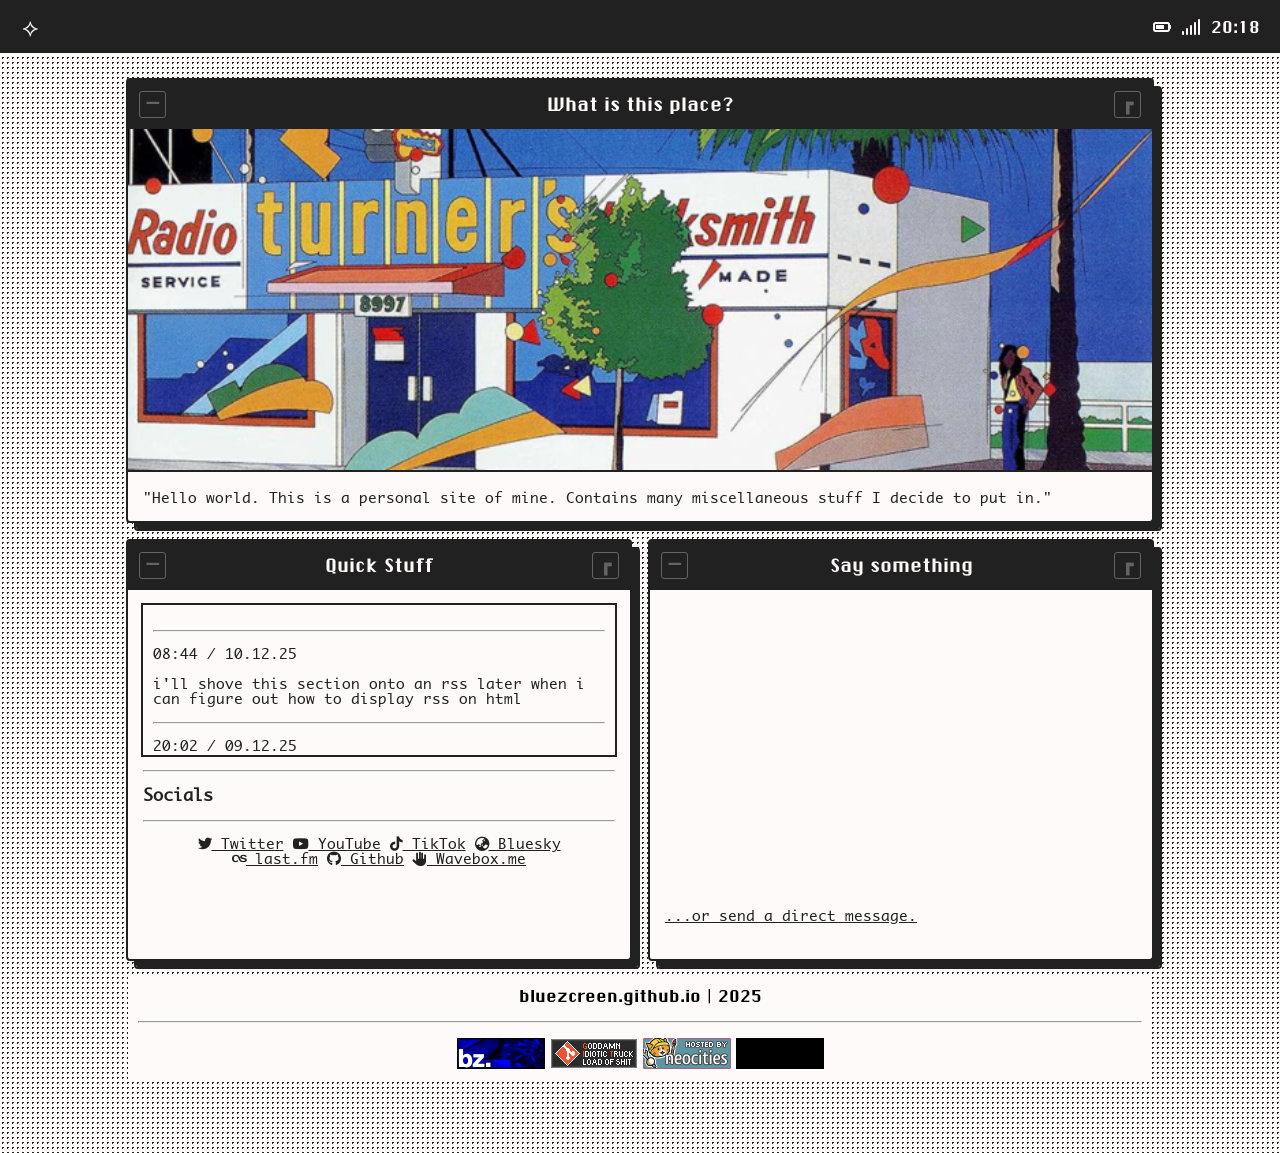
<file: index.html>
<!DOCTYPE html>

<html>
<head>
  <meta http-equiv="CONTENT-TYPE" content="text/html; charset=UTF-8">
  <link type="text/css" rel="stylesheet" media="all" href="visuals/themes/style.css" id="theme" />
  <link rel="stylesheet" href="https://cdnjs.cloudflare.com/ajax/libs/font-awesome/6.5.0/css/all.min.css">
  <link rel="icon" type="image/x-icon" href="visuals/imgs/favicon.jpg">
  <meta name="viewport" content="width=device-width, initial-scale=1.0">
  <title>bluezcreen.github.io</title>
  <meta http-equiv="refresh" content="0; url=home/" />

</head>
<body>
  
  <script src="elements.js"></script>
</body>
</html>
</file>
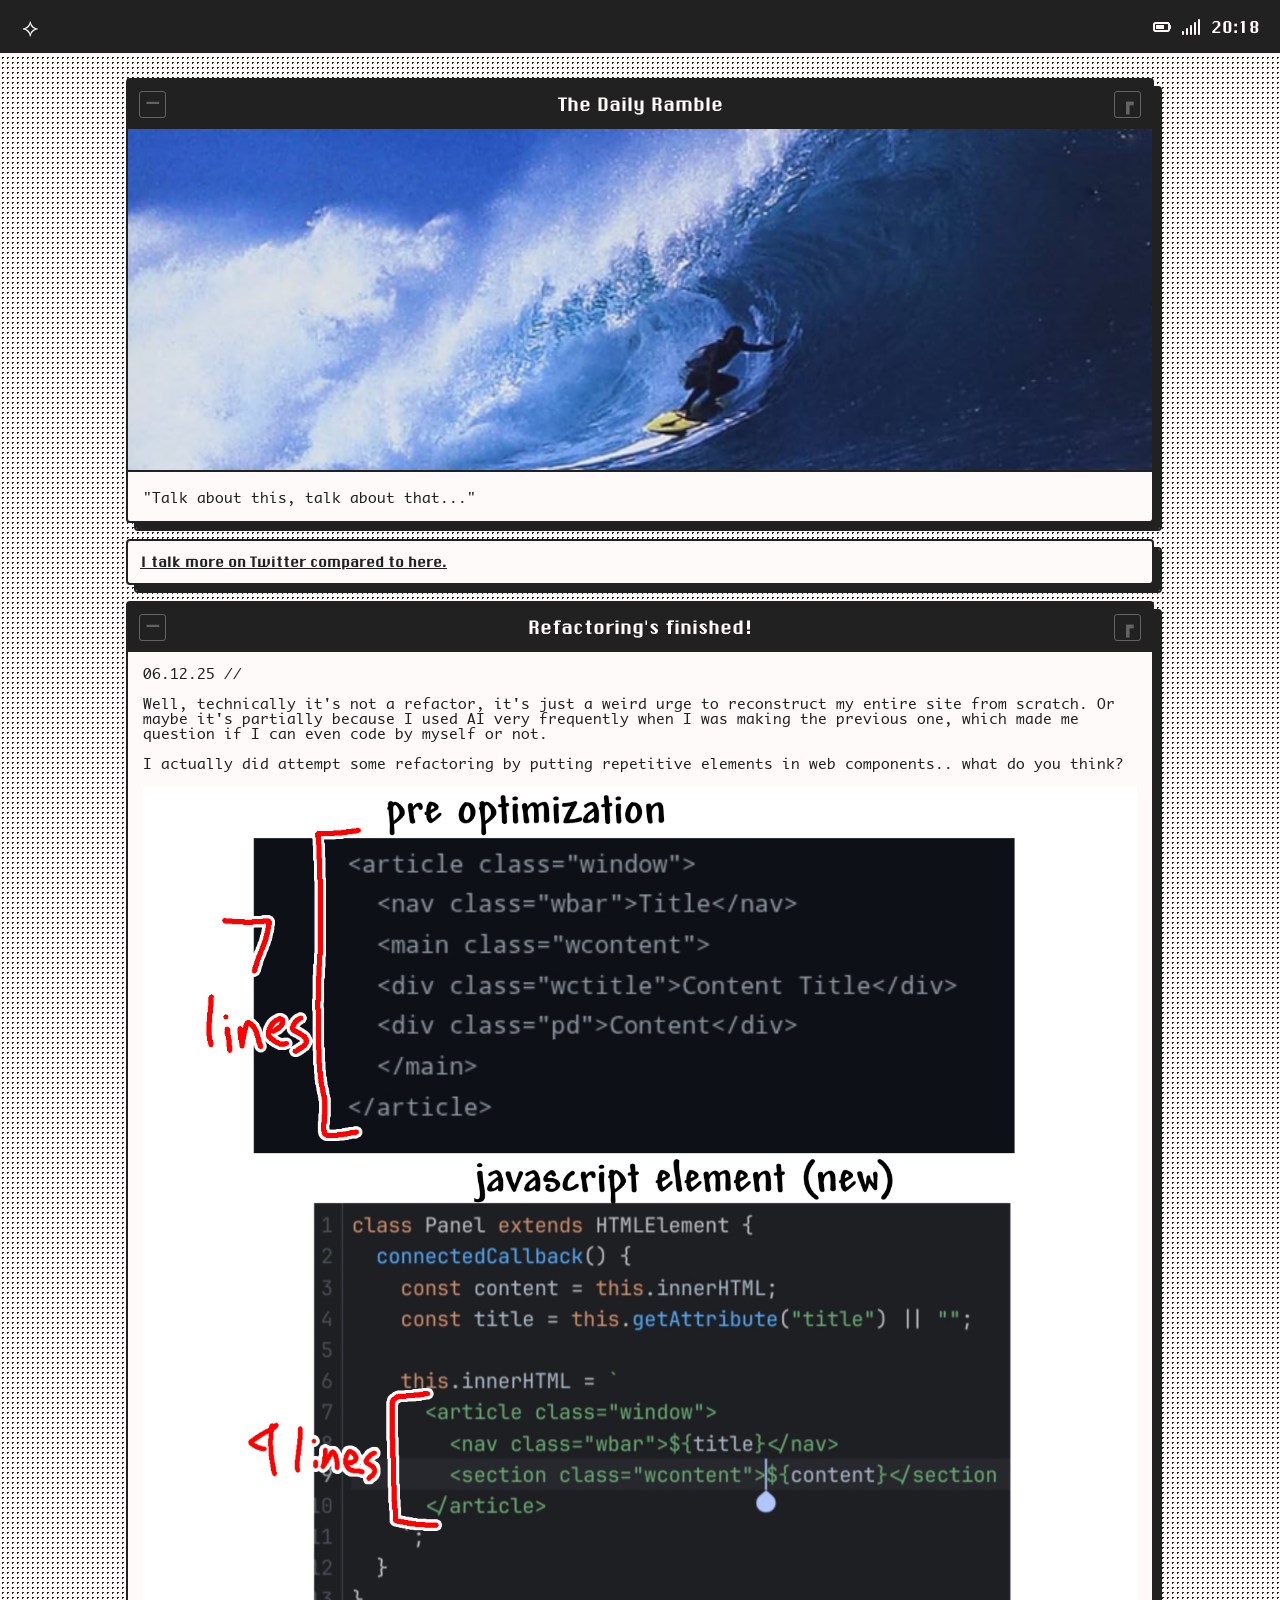
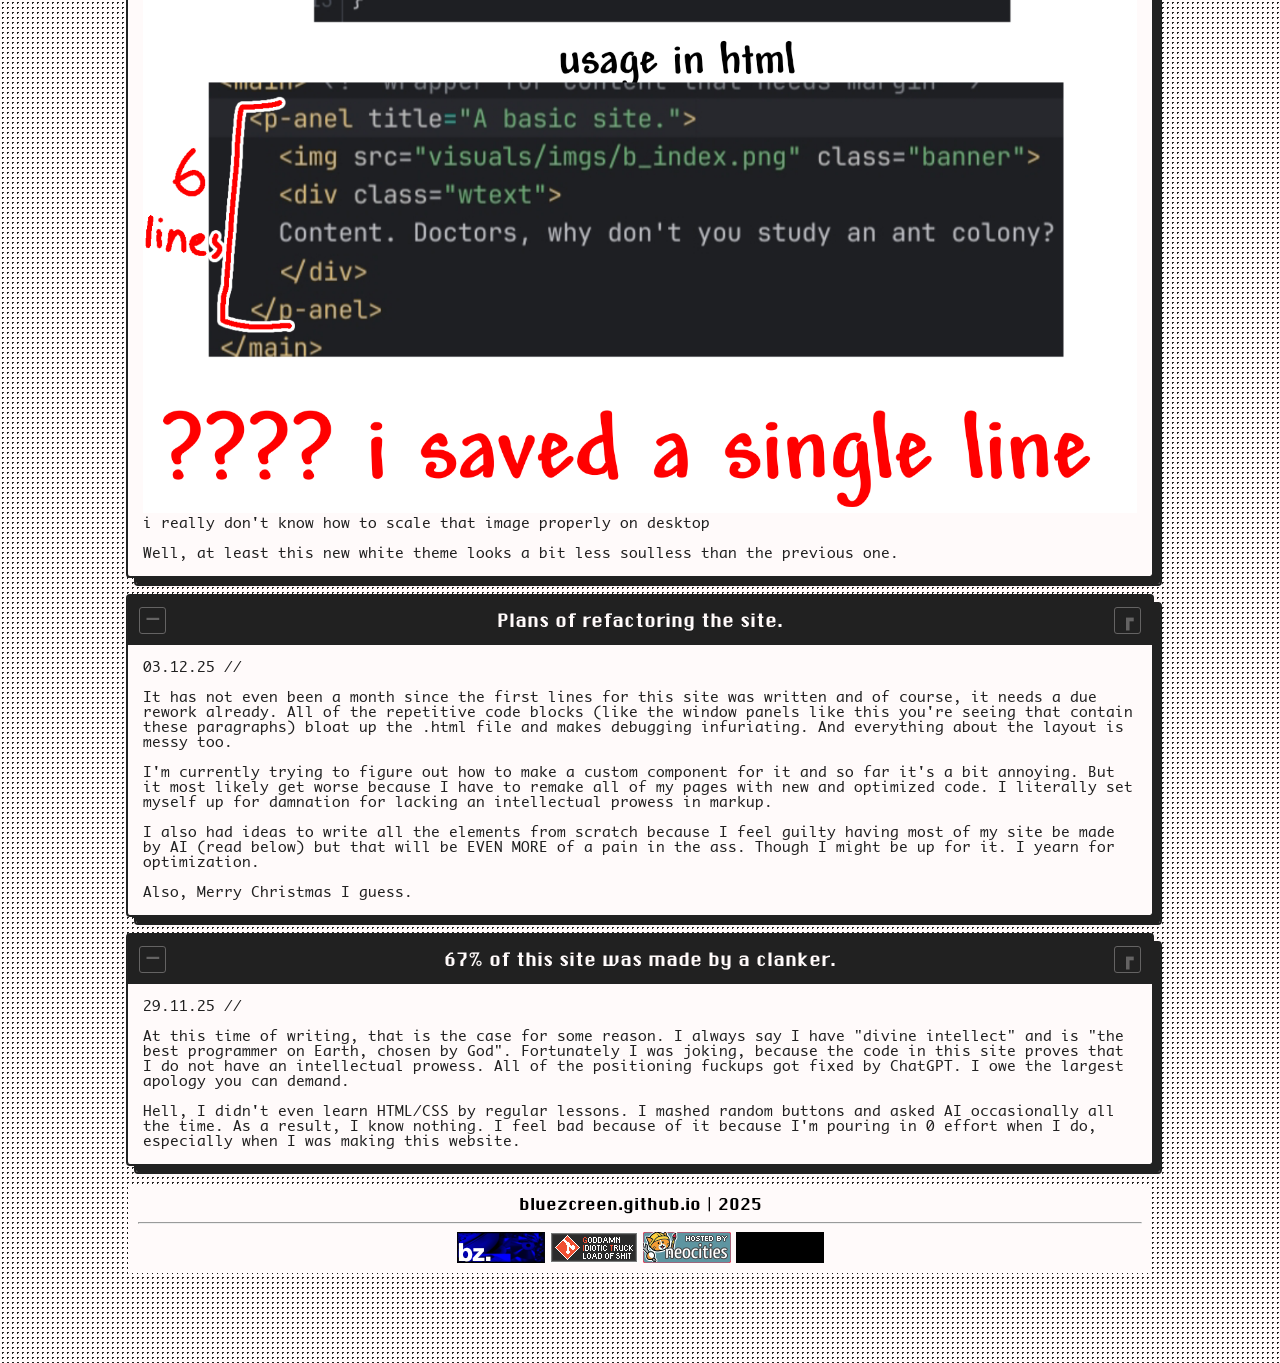
<file: blog/index.html>
<!DOCTYPE html>

<html>
<head>
  <meta http-equiv="CONTENT-TYPE" content="text/html; charset=UTF-8">
  <link id="theme" rel="stylesheet" href="../visuals/themes/style.css">
  <link rel="stylesheet" href="https://cdnjs.cloudflare.com/ajax/libs/font-awesome/6.5.0/css/all.min.css">
  <link rel="icon" type="image/x-icon" href="../visuals/imgs/favicon.jpg">
  <meta name="viewport" content="width=device-width, initial-scale=1.0">
  <title>bluezcreen.github.io</title>
  <style>
  /*@media screen and (min-width: 900px;) { 
      #img1 {
        width: 100px !important;
        aspect-ratio: 3 / 4;
      }
    }*/
  #img1 { margin-left: auto; margin-right: auto; width: 100%;}
  </style>
</head>
<body>
  <n-avbar></n-avbar>
  
  <main class="content">
    <!--the VERY HUMBLE noscript oneliner-->
    <noscript><article class="window"><nav class="wbar">Oops!</nav><div class="wcontent df"><img src="../visuals/imgs/404.png" style="width: 80px; height: 80px;"><p>Your JavaScript is inactive.<br>Please turn it back on to load this page's elements.</p></div></article></noscript>
    
    
    <p-anel title="The Daily Ramble">
      <img src="../visuals/imgs/b_blog.png" class="banner">
      <section class="wcontent">"Talk about this, talk about that..."</section>
    </p-anel>
    
    <p-bar>
      <a href="https://x.com/bluezcreen?t=0wY9OIsEAkqyMLYm4qhkpA&s=09">I talk more on Twitter compared to here.</a>
    </p-bar>
    <p-anel title="Refactoring's finished!">
      <section class="wcontent">06.12.25 //<br><br>
        Well, technically it's not a refactor, it's just a weird urge to reconstruct my entire site from scratch.
        Or maybe it's partially because I used AI very frequently when I was making the previous one, which made me question
        if I can even code by myself or not.<br><br>
        I actually did attempt some refactoring by putting repetitive elements in web components.. what do you think?<br><br>
        <img src="../visuals/imgs/06.12.25.png" id="img1">
        <br>i really don't know how to scale that image properly on desktop<br><br>
        Well, at least this new white theme looks a bit less soulless than the previous one.
      </section>
    </p-anel>
    
    <p-anel title="Plans of refactoring the site.">
      <section class="wcontent">03.12.25 //<br><br>It has not even been a month since the first lines for this site was written and of course, it needs a due rework already. All of the repetitive code blocks (like the window panels like this you're seeing that contain these paragraphs) bloat up the .html file and makes debugging infuriating. And everything about the layout is messy too.<br><br>
      I'm currently trying to figure out how to make a custom component for it and so far it's a bit annoying. But it most likely get worse because I have to remake all of my pages with new and optimized code. I literally set myself up for damnation for lacking an intellectual prowess in markup.<br><br>
      I also had ideas to write all the elements from scratch because I feel guilty having most of my site be made by AI (read below) but that will be EVEN MORE of a pain in the ass. Though I might be up for it. I yearn for optimization.<br><br>
      Also, Merry Christmas I guess.</section>
    </p-anel>
    
    <p-anel title="67% of this site was made by a clanker.">
      <section class="wcontent">29.11.25 //<br><br>At this time of writing, that is the case for some reason. I always say I have "divine intellect" and is "the best programmer on Earth, chosen by God". Fortunately I was joking, because the code in this site proves that I do not have an intellectual prowess. All of the positioning fuckups got fixed by ChatGPT. I owe the largest apology you can demand.<br><br>
      Hell, I didn't even learn HTML/CSS by regular lessons. I mashed random buttons and asked AI occasionally all the time. As a result, I know nothing. I feel bad because of it because I'm pouring in 0 effort when I do, especially when I was making this website.
      </section>
    </p-anel>
    
    <f-ooter></f-ooter>
    
  </main>
  
  <script src="../elements.js"></script>
</body>
</html>
</file>
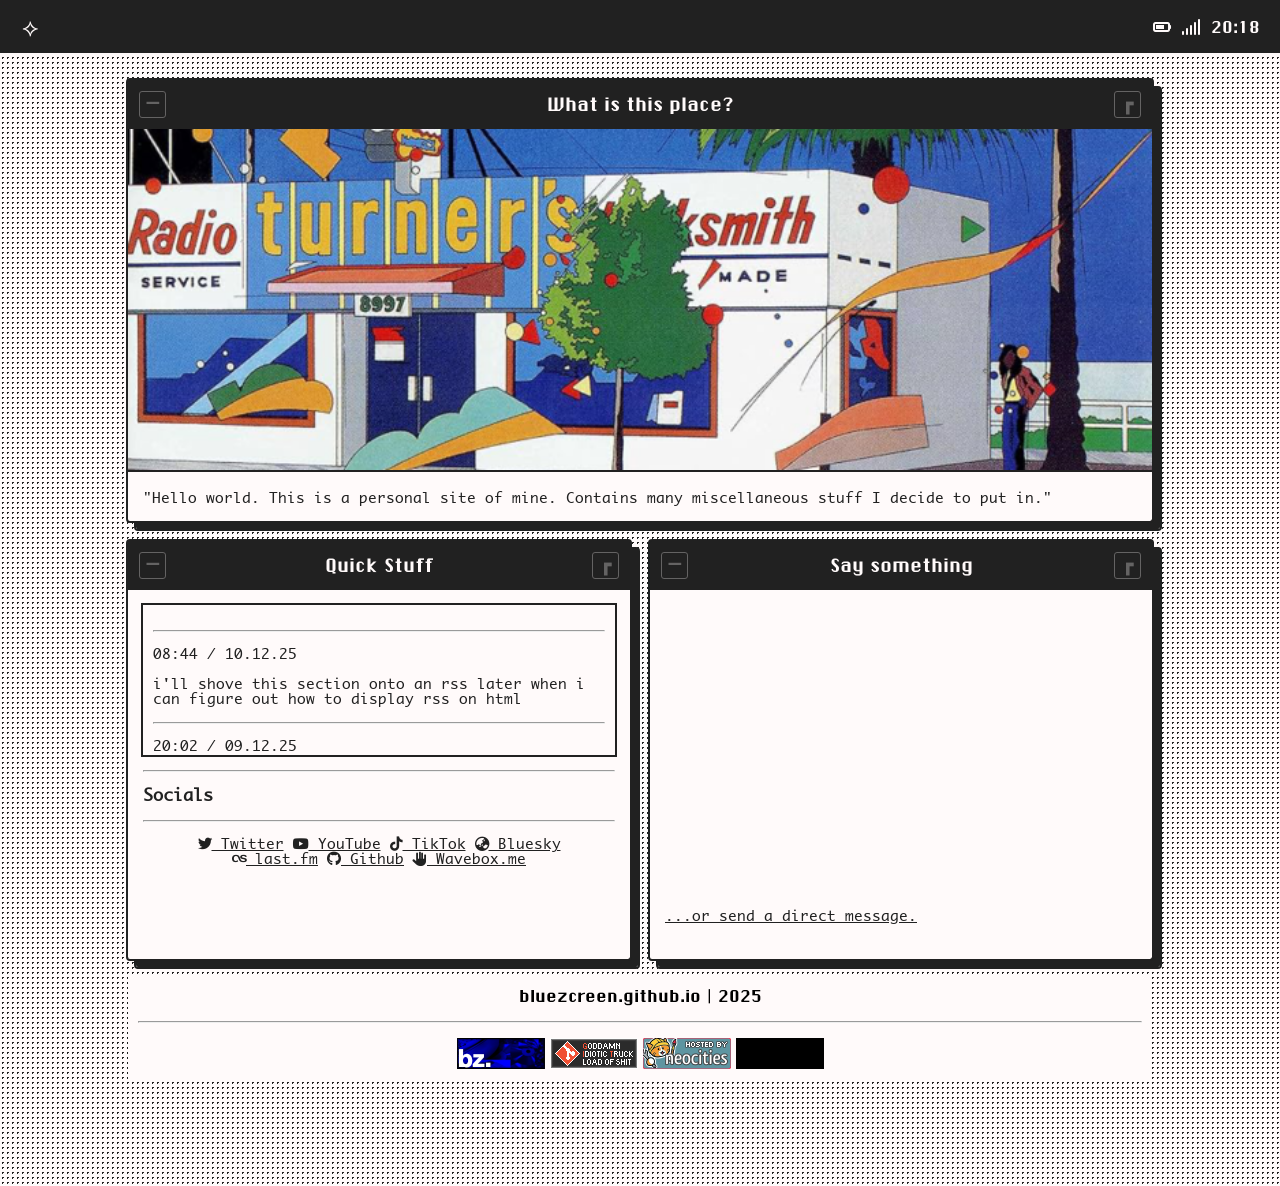
<file: home/index.html>
<!DOCTYPE html>

<html>
<head>
  <meta http-equiv="CONTENT-TYPE" content="text/html; charset=UTF-8">
  <link id="theme" rel="stylesheet" href="../visuals/themes/style.css">
  <link rel="stylesheet" href="https://cdnjs.cloudflare.com/ajax/libs/font-awesome/6.5.0/css/all.min.css">
  <link rel="icon" type="image/x-icon" href="../visuals/imgs/favicon.jpg">
  <meta name="viewport" content="width=device-width, initial-scale=1.0">
  <title>bluezcreen.github.io</title>
  <style>
  p-anel .window { height: 100%; }
  hr { margin: 15px 0px 15px 0px; }
  </style>
</head>
<body>
  
  <n-avbar></n-avbar>
  
    
  
  <main class="content"> <!--wrapper for content that needs margin-->
    
    <!--the VERY HUMBLE noscript oneliner-->
    <noscript><article class="window"><nav class="wbar">Oops!</nav><div class="wcontent df"><img src="../visuals/imgs/404.png" style="width: 80px; height: 80px;"><p>Your JavaScript is inactive.<br>Please turn it back on to load this page's elements.</p></div></article></noscript>
    
    <p-anel title="What is this place?">
      <img src="../visuals/imgs/b_about.png" class="banner">
      <div class="wcontent">"Hello world. This is a personal site of mine. Contains many miscellaneous stuff I decide to put in."</div>
    </p-anel>
    
    <section class="dtp">
      
    <p-anel title="Quick Stuff" class="dtc">
      <div class="wcontent">
        <div class="scrollbox"><hr>
        08:44 / 10.12.25<br><br>i'll shove this section onto an rss later when i can figure out how to display rss on html<hr>
        20:02 / 09.12.25<br><br>"i feel like everybody's always watching and judging me" => "i don't think anybody even cares what i do so i don't have to get scared" => "nobody really cares enough for me to the point that I'll never get appreciated anymore"<br><br>
        my mindset is a plague<hr>
        13:27 / 08.12.25<br><br>music went from "this song is so great I'll be playing it many times" to "oh ok this sounds cool i guess I'll save it"<hr>
        21:10 / 07.12.25<br><br>i don't feel substance on any media i consume anymore. i feel like I'm just passing through them without savoring the feelings packed inside it. derealization is debilitating (hyperbolically)<hr>
        13:35 / 07.12.25<br><br>feel like a professional coding my own site instead of using strawpage<hr>
        23:28 / 06.12.25<br><br>anybody know what the pluto manga/anime is. i keep seeing it in pinterest and it looks really cool<hr>
        </div>
        <hr>
        <h3 style="margin: 0;">Socials</h3><hr>
        <div class="center">
        <span><a href="https://x.com/bluezcreen?s=09"><i class="fa-brands fa-twitter"></i> Twitter</a></span>
        <span><a href="https://m.youtube.com/channel/UCLZkiAjM041QTJiqf9Q_Vmw"><i class="fa-brands fa-youtube"></i> YouTube</a></span>
        <span><a href="https://www.tiktok.com/@bluezcreen_?_r=1&_t=ZP-91FZekLYC7z"><i class="fa-brands fa-tiktok"></i> TikTok</a> </span>
        <span><a href="https://bsky.app/profile/bluezcreen.bsky.social"><i class="fa-solid fa-earth-asia"></i> Bluesky</a></span><br>
        <span><a href="https://www.last.fm/user/bluezcreen"><i class="fa-brands fa-lastfm"></i> last.fm</a></span>
        <span><a href="https://github.com/bluezcreen"><i class="fa-brands fa-github"></i> Github</a></span>
        <span><a href="https://wavebox.me/wave/1a8tb33pzx1kceev/"><i class="fa-solid fa-hand"></i> Wavebox.me</a></span>
        </div>
      </div>
    </p-anel>
    
    <p-anel title="Say something" class="dtc">
      <div><iframe src="https://www5.cbox.ws/box/?boxid=960072&boxtag=h5keA3" width="100%" height="300" allowtransparency="yes" allow="autoplay" frameborder="0" marginheight="0" marginwidth="0" scrolling="auto"></iframe></div>
      <section class="wcontent"><a href="https://wavebox.me/wave/1a8tb33pzx1kceev/">...or send a direct message.</a></section>
    </p-anel>
      
    </section>
    
    <!--
    <p-anel title="About">
      <div class="wcontent">You may copy this site! (link for github template repo here)</div>
    </p-anel>-->
    
    <f-ooter style="margin: 5px;"></f-ooter>
    
  </main>
  
  <script src="../elements.js"></script>
</body>
</html>
</file>
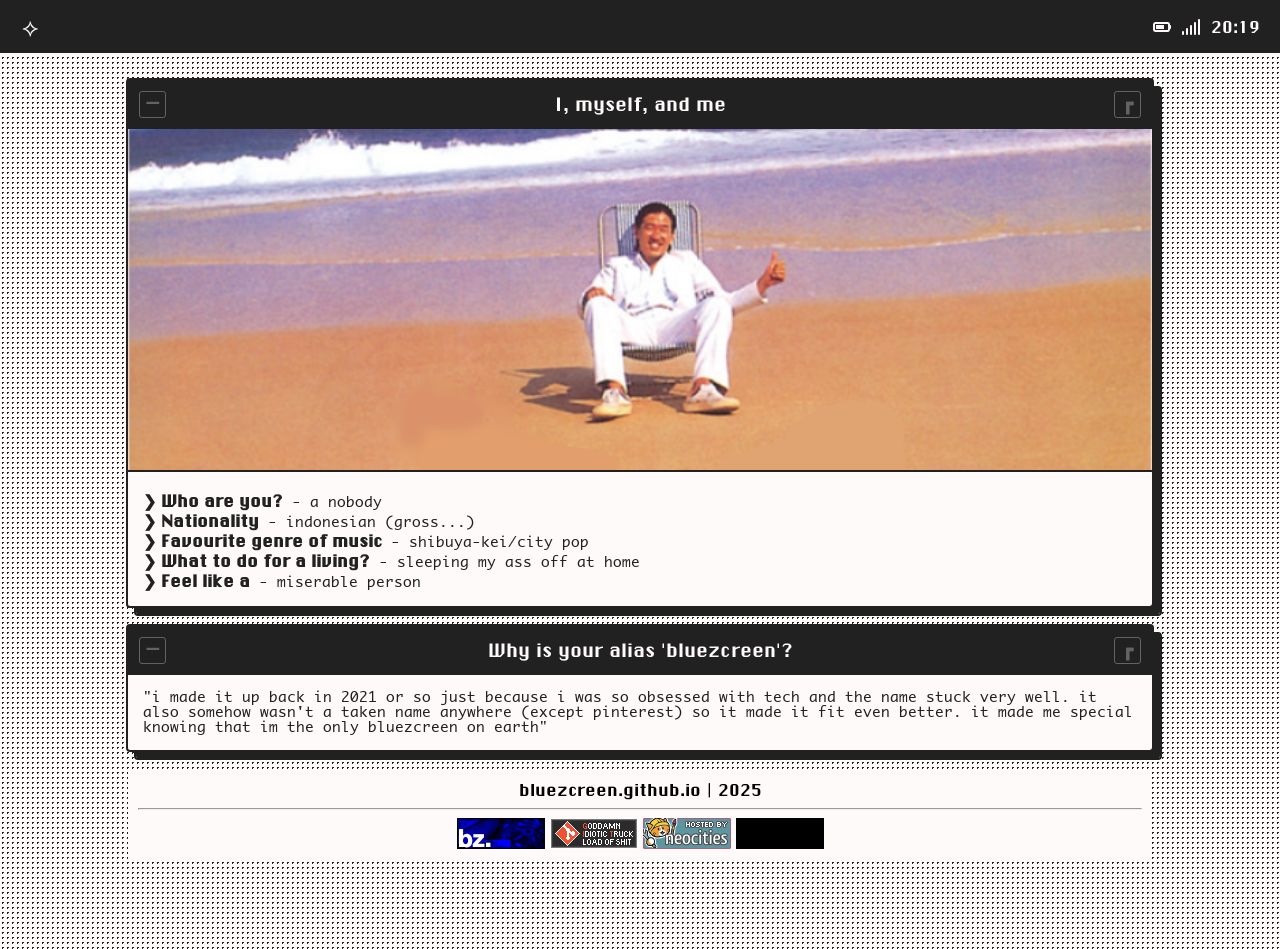
<file: me/index.html>
<!DOCTYPE html>

<html>
<head>
  <meta http-equiv="CONTENT-TYPE" content="text/html; charset=UTF-8">
  <link type="text/css" rel="stylesheet" media="all" href="../visuals/themes/style.css" id="theme" />
  <link rel="stylesheet" href="https://cdnjs.cloudflare.com/ajax/libs/font-awesome/6.5.0/css/all.min.css">
  <link rel="icon" type="image/x-icon" href="../visuals/imgs/favicon.jpg">
  <meta name="viewport" content="width=device-width, initial-scale=1.0">
  <title>bluezcreen.github.io</title>
</head>
<body>
  <n-avbar></n-avbar>
  
  <main class="content">
    
    <noscript><article class="window"><nav class="wbar">Oops!</nav><div class="wcontent df"><img src="../visuals/imgs/404.png" style="width: 80px; height: 80px;"><p>Your JavaScript is inactive.<br>Please turn it back on to load this page's elements.</p></div></article></noscript>
    
    <p-anel title="I, myself, and me">
      <img src="../visuals/imgs/b_me.png" class="banner">
      <section class="wcontent">
        <strong>❯   Who are you?</strong> - a nobody<br>
        <strong>❯   Nationality</strong> - indonesian (gross...)<br>
        <strong>❯   Favourite genre of music</strong> - shibuya-kei/city pop<br>
        <strong>❯   What to do for a living?</strong> - sleeping my ass off at home<br>
        <strong>❯   Feel like a</strong> - miserable person
      </section>
    </p-anel>
    
    
    <p-anel title="Why is your alias 'bluezcreen'?" class="dtc">
      <section class="wcontent">"i made it up back in 2021 or so just because i was so obsessed with tech
        and the name stuck very well. it also somehow wasn't a taken name anywhere (except pinterest) so it made it fit even better.
        it made me special knowing that im the only bluezcreen on earth"</section>
    </p-anel>
    
    <f-ooter></f-ooter>
  </main>
  <script src="../elements.js"></script>
</body>
</html>
</file>
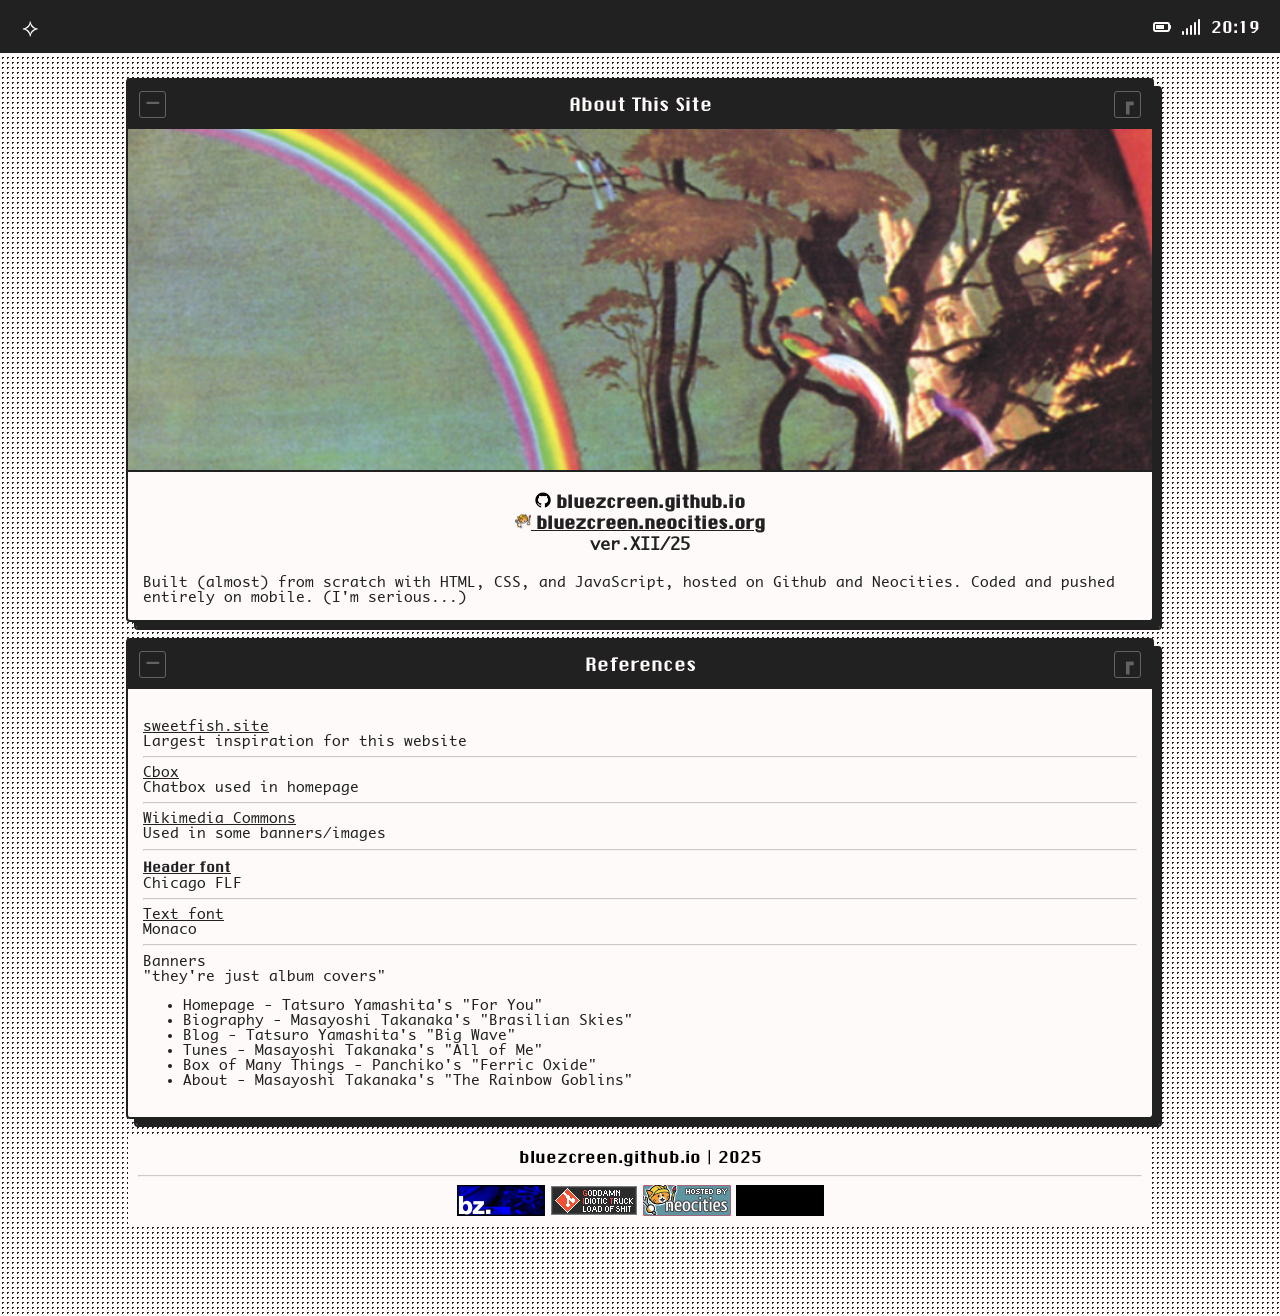
<file: references/index.html>
<!DOCTYPE html>

<html>
<head>
  <meta http-equiv="CONTENT-TYPE" content="text/html; charset=UTF-8">
  <link id="theme" rel="stylesheet" href="../visuals/themes/style.css">
  <link rel="stylesheet" href="https://cdnjs.cloudflare.com/ajax/libs/font-awesome/6.5.0/css/all.min.css">
  <link rel="icon" type="image/x-icon" href="visuals/imgs/favicon.jpg">
  <meta name="viewport" content="width=device-width, initial-scale=1.0">
  <title>bluezcreen.github.io</title>
  <style>
  hr { opacity: 0.5; width: 100%; }
  h3 { 
    margin: 0;
    text-align: center;
    font-family: var(--font1);
    text-decoration: none;
  }
  .ul2 { padding: 0; list-style-type: none; }
  .a2 { font-size: inherit; }
  </style>
</head>
<body>
  <n-avbar></n-avbar>
  
  <main class="content">
    
    <!--the VERY HUMBLE noscript oneliner-->
    <noscript><article class="window"><nav class="wbar">Oops!</nav><div class="wcontent df"><img src="../visuals/imgs/404.png" style="width: 80px; height: 80px;"><p>Your JavaScript is inactive.<br>Please turn it back on to load this page's elements.</p></div></article></noscript>
    
    
    <p-anel title="About This Site">
      <img src="../visuals/imgs/b_references.png" class="banner">
      <section class="wcontent">
        <h3>
          <img src="../visuals/imgs/ico_github.png" class="icon"> bluezcreen.github.io<br>
          <img src="../visuals/imgs/ico_neocities.png" class="icon"><a href="https://bluezcreen.neocities.org" class="a2"> bluezcreen.neocities.org</a><br>
          <span style="font-family: var(--font2);">ver.XII/25</span><br><br></h3>
        Built (almost) from scratch with HTML, CSS, and JavaScript, hosted on Github and Neocities. Coded and pushed entirely on mobile. (I'm serious...)
      </section>
    </p-anel>
    
    <p-anel title="References">
      <section class="wcontent">
        <ul class="ul2">
          <li><a href="https://sweetfish.site/">sweetfish.site<br></a>Largest inspiration for this website<hr></li>
          <li><a href="https://www.cbox.ws/">Cbox<br></a>Chatbox used in homepage<hr></li>
          <li><a href="https://commons.wikimedia.org/wiki/Main_Page">Wikimedia Commons<br></a>Used in some banners/images<hr></li>
          <li><a href="https://fontlibrary.org/en/font/chicagoflf" style="font-family: var(--font1);">Header font<br></a>Chicago FLF<hr></li>
          <li><a href="https://font.download/font/monaco">Text font<br></a>Monaco<hr></li>
          <li>Banners<br>"they're just album covers"</li>
        </ul>
        
        <ul>
          <li>Homepage - Tatsuro Yamashita's "For You"</li>
          <li>Biography - Masayoshi Takanaka's "Brasilian Skies"</li>
          <li>Blog - Tatsuro Yamashita's "Big Wave"</li>
          <li>Tunes - Masayoshi Takanaka's "All of Me"</li>
          <li>Box of Many Things - Panchiko's "Ferric Oxide"</li>
          <li>About - Masayoshi Takanaka's "The Rainbow Goblins"</li>
        </ul>
        
      </section>
    </p-anel>
    
    <f-ooter></f-ooter>
  </main>
  
  <script src="../elements.js"></script>
</body>
</html>
</file>
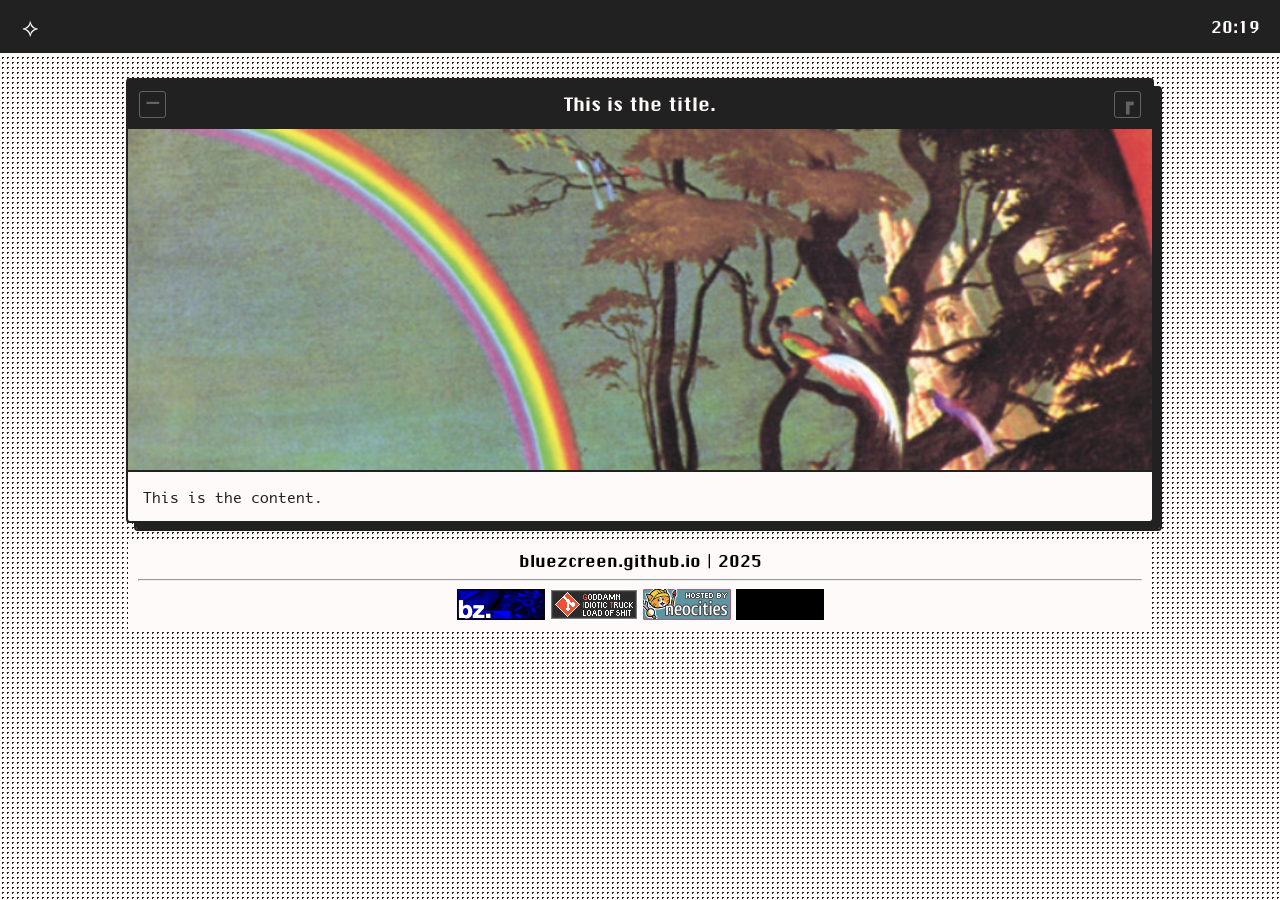
<file: template.html>
<!DOCTYPE html>

<!--WIP!!!!!!-->

<html>
<head>
  <meta http-equiv="CONTENT-TYPE" content="text/html; charset=UTF-8">
  <link rel="stylesheet" href="visuals/themes/style.css"> <!--Mind the referral paths for srcs.-->
  <link rel="icon" type="image/x-icon" href="../visuals/imgs/favicon.jpg"> <!--change this favicon to anything you want-->
</head>

<body>
  <n-avbar></n-avbar> <!--The navbar must be outside the main wrapper.-->
  
  <main class="content"> <!--Gives padding to the elements and works as your main section.-->
    
    <p-anel title="This is the title."> <!--Add the title by the custom parameter.-->
      <img src="visuals/imgs/b_references.png" class="banner"> <!--By the design language of my site, banners are 750x250 (3:1). You can change that too.-->
      <section class="wcontent">This is the content.</section> <!--.wcontent gives padding to the elements inside it. Use it for text.-->
    </p-anel>
    
    <f-ooter></f-ooter> <!--The footer can be inside or outside the main section.-->
  </main>
  
</body>


<!--
This script tag is a must to actually load in the three main components.
The navbar (<n-avbar>), windows (<p-anel>), and footer (<f-ooter>)
To change the branding, edit it on elements.js.
-->
<script src="elements.js"></script>
</html>
</file>
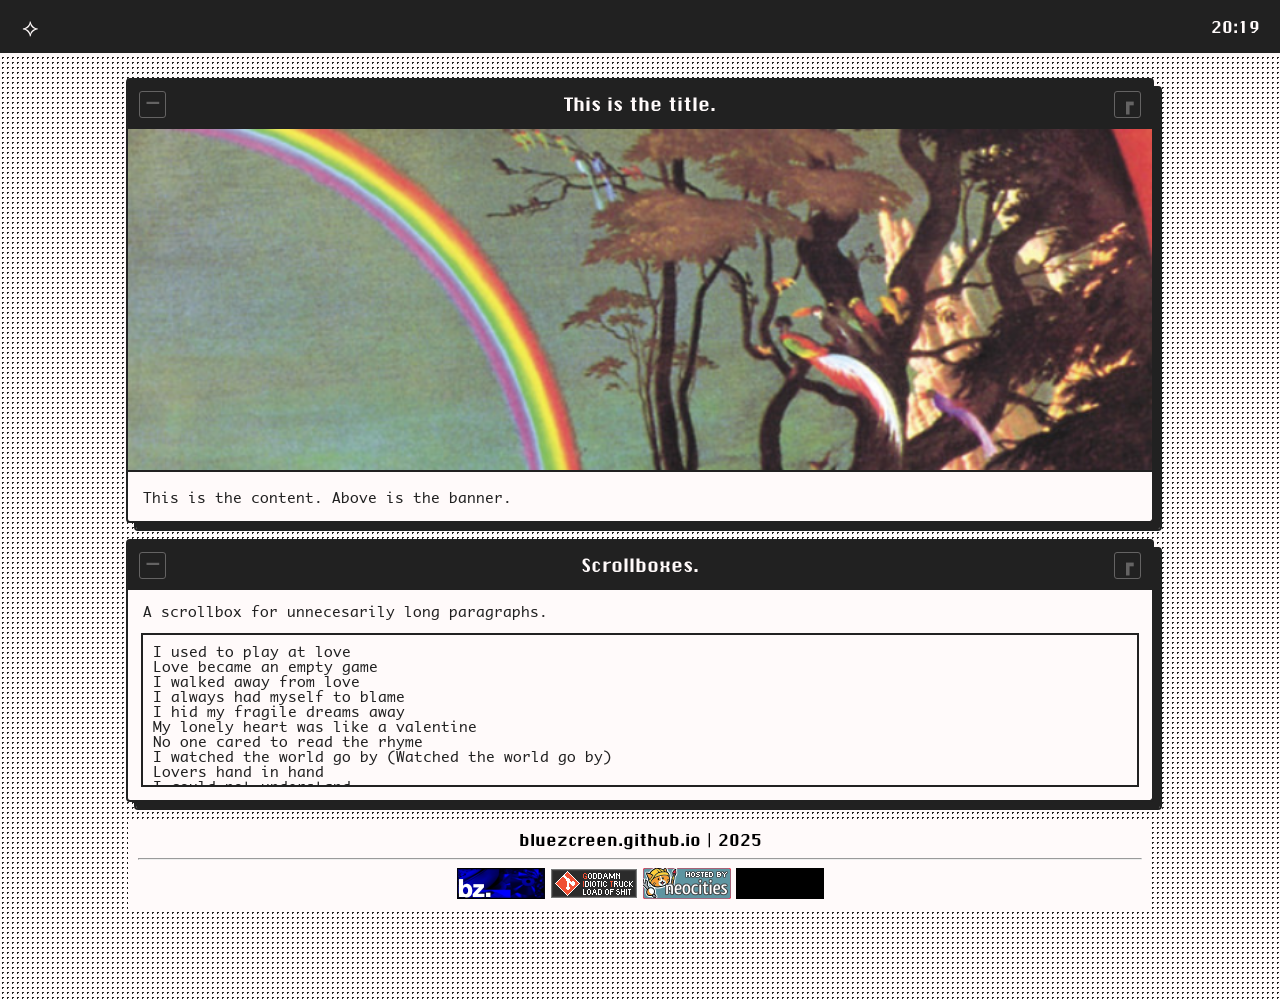
<file: template/template.html>
<!DOCTYPE html>

<html>
<head>
  <meta http-equiv="CONTENT-TYPE" content="text/html; charset=UTF-8">
  <link rel="stylesheet" href="../visuals/themes/style.css"> <!--Mind the pathings for srcs.-->
  <link rel="icon" type="image/x-icon" href="../visuals/imgs/favicon.jpg"> <!--change this favicon to anything you want-->
</head>

<body>
  <n-avbar></n-avbar> <!--The navbar must be outside the main wrapper. You can also modify it by editing elements.js.-->
  
  <main class="content"> <!--Gives padding to the elements and works as your main section.-->
    
    <!--A window telling the user that JS is inactive. Yes, I know it's unreasonably long-->
    <noscript><article class="window"><nav class="wbar">Oops!</nav><div class="wcontent df"><img src="../visuals/imgs/404.png" style="width: 80px; height: 80px;"><p>Your JavaScript is inactive.<br>Please turn it back on to load this page's elements.</p></div></article></noscript>
    
    <p-anel title="This is the title."> <!--Add the title by the custom parameter.-->
      <img src="../visuals/imgs/b_references.png" class="banner"> <!--By the design language of my site, banners are 750x250 (3:1). You can change that too.-->
      <section class="wcontent">This is the content. Above is the banner.</section> <!--.wcontent gives padding to the elements inside it. Use it for text.-->
    </p-anel>
    
    
    <p-anel title="Scrollboxes.">
      <section class="wcontent">
        <span>A scrollbox for unnecesarily long paragraphs.<br><br></span>
      <div class="scrollbox">
        I used to play at love<br>
        Love became an empty game<br>
        I walked away from love<br>
        I always had myself to blame<br>
        I hid my fragile dreams away<br>
        My lonely heart was like a valentine<br>
        No one cared to read the rhyme<br>
        I watched the world go by (Watched the world go by)<br>
        Lovers hand in hand<br>
        I could not understand<br>
        But that was long ago<br><br>
        
        Thank you for your love (Thank you for your love)<br>
        Thank you for the heart (Thank you for the heart)<br>
        Oh girl, you taught me how to feel the joy again<br>
        Thank you for your love (Thank you for your love)<br>
        Thank you for the heart (Thank you for the heart)<br>
        I'll never be afraid to share my dreams again<br><br>
        
        And in your younger days<br>
        Girl, you hid your heart away (You hid your heart away)<br>
        Those were the happy days<br>
        Waiting for someone to say<br>
        Those tender words that never came<br>
        Fragile nights of wishing on a star<br>
        Love was near and yet so far<br>
        And when you fell for me (When you fell for me)<br>
        I never had a clue and when I noticed you<br>
        My heart already knew my dreams were coming true<br>
        And now we smile and say<br>
        Goodbye to yesterday<br>
        Cause that was long ago<br>
      </div>
      </section>
    </p-anel>
    <f-ooter></f-ooter> <!--The footer can be inside or outside the main section.-->
    <!--Footers contain badges and a branding. You may change it in elements.js.-->
  </main>
  
</body>


<!--
This script tag is a must to actually load in the three main components.
The navbar (<n-avbar>), windows (<p-anel>), and footer (<f-ooter>)
To change the branding, edit it on elements.js.
-->
<script src="../elements.js"></script>


<!--I beg an apology if the quality of this site is poor.-->
</html>
</file>
<file: visuals/themes/style.css>
/*variables*/

:root {
  --prim: #212121;
  --seco: #FFFAFA;
  --tert: #A7A7A7;
  
  --seco2: #222222;
  --seco3: #333333;
  --seco4: #444444;
  --seco5: #555555;
  --seco6: #666666;
  
  --test: red;
  
  --font1: "Chicago";
  --font2: "Monaco";
}

/*desktop*/
@media screen and (min-width: 900px) {
  .content { padding: 80px 10vw 10vh 10vw !important; }
  .dtp {
      display: grid;
      grid-template-columns: repeat(2, 1fr);
      grid-template-rows: repeat(1, 1fr);
      gap: 20px;
  }
  .dtc { flex: 1; }
  
  .array { /*for the cards on the tunes page*/
    display: grid;
    grid-template-columns: repeat(3, 1fr);
    grid-template-rows: repeat(1, 1fr);
    gap: 8px;
  }
}

/*font*/

@font-face {
  font-family: "Monaco";
  src: url("../fonts/Monaco.ttf");
}

@font-face {
  font-family: "Chicago";
  src: url("../fonts/ChicagoFLF.ttf");
}

/*core elements*/
body {
  font-family: var(--font2);
  background-color: var(--seco);
  background-image: radial-gradient(var(--prim) 1px, transparent 0);
  background-size: 5px 5px;
  
  padding: 0;
  margin: 0;
}

a {
  color: var(--prim);
  font-size: 0.9rem;
}

*, *::before, *::after {
  box-sizing: border-box;
}

/*custom elements*/
.content {
  padding: 80px 25px 25px 25px;
}

p-anel {
  display: block;
}

.window {
  outline: 2px solid var(--prim);
  background-color: var(--seco);
  color: var(--prim);
  filter: drop-shadow(8px 8px 0px var(--prim));
  border-radius: 2px;
  
  margin-bottom: 20px;
}

.wbar {
  font-family: var(--font1);
  background-color: var(--prim);
  color: var(--seco);
  padding: 12px;
  font-size: 1.1rem;
  text-align: center;
  display: flex;
  align-items: center;
  justify-content: space-between;
}

.sbar {
  font-family: var(--font1);
  background-color: var(--seco);
  outline: 2px solid var(--prim);
  filter: drop-shadow(8px 8px 0px var(--prim));
  border-radius: 2px;
  color: var(--prim);
  
  padding: 12px;
  font-size: 1.1rem;
  text-align: center;
  
  display: flex;
  align-items: center;
  margin-bottom: 20px;
}

.wcontent {
  padding: 15px;
  font-size: 0.9rem;
}

.banner {
  width: 100%;
  height: auto;
  border-bottom: 2px solid var(--prim);
}

.bannerlnk {
  width: 100%;
  aspect-ratio: 3 / 1;
  object-fit: cover;
  border-bottom: 2px solid var(--prim);
}

.scrollbox {
  display: block;
  height: 150px;
  overflow-y: scroll;
  padding: 10px;
  
  outline: 2px solid var(--prim);
}

::-webkit-scrollbar {
  width: 20px;
}

::-webkit-scrollbar-track {
  background-color: gray;
  outline: 2px solid #111111;
}

::-webkit-scrollbar-thumb {
  background: #111111;
}

.ico {
  padding: 0;
  width: 25px;
  height: 25px;
  outline: 1px solid var(--seco);
  color: var(--seco);
  text-align: center;
  font-weight: bold;
  opacity: 0.3;
  border-radius: 2px;
  
  display: inline-block;
}



.footer {
  font-family: var(--font1);
  background-color: var(--seco);
  text-align: center;
  margin-left: auto;
  margin-right: auto;
  align-items: center;
  padding: 10px;
}

.navb {
  display: flex;
  align-items: center;
  justify-content: space-between;
  gap: 15px;
  padding: 10px;
  width: 100%;
  position: fixed;
  top: 0;
  left: 0;
  z-index: 999;
  box-sizing: border-box;

  background-color: var(--prim);
  color: var(--seco);
  border-bottom: 2px solid var(--seco);
  font-family: var(--font1);
}

.navb a {
  color: var(--seco) !important;
  text-decoration: none;
}

n-avbar {
  align-items: center;
}

.icon {
  display: inline;
  width: 1rem;
  aspect-ratio: 1 / 1;
  align-items: center;
}
/*i suck at making variants*/
.icon2 {
  display: inline;
  width: 2rem;
  aspect-ratio: 1 / 1;
  align-items: center;
  padding: 0 0.75rem 0 0;
}

.badges {
  margin-left: auto;
  margin-right: auto;
  
  display: grid;
  grid-template-columns: repeat(4, 1fr);
  grid-auto-rows: repeat(2, 1fr);
  grid-column-gap: 5px;
  row-gap: 5px;
  max-width: 367px;
}

#clock {
  white-space: nowrap;
  font-size: 1rem;
}

.dr1 {
  position: relative;
  display: inline-block;
}

.drb1 {
  width: 40px;
  font-family: var(--font1);
  padding: 0;
  font-size: 25px;
  background-color: var(--prim);
  color: var(--seco);
  border: none;
}

.drc1 {
  display: none;
  position: absolute;
  background-color: var(--prim);
  color: var(--seco) !important;
  min-width: 15rem;
  border-radius: 2px;
  font-size: 1rem;
  
  outline: 2px solid var(--seco);
  
  z-index: 5;
  padding: 15px;
}

.dr1:hover .drc1 {display: block;}

.dr2 {
  position: relative;
  display: inline-block;
}

.drb2 {
  padding: 0;
  font-size: 15px;
  background-color: var(--prim);
  color: var(--seco);
  border: none;
  font-family: "Chicago";
}

.drc2 {
  display: none;
  position: absolute;
  background-color: var(--prim);
  color: var(--seco);
  min-width: 160px;
  font-size: 1rem;
  
  outline: 2px solid var(--seco);
  
  z-index: 5;
  padding: 15px;
}

.drc2 button {
  border: none;
  font-size: 1rem;
  font-family: "Chicago";
  color: var(--seco);
  background-color: var(--prim);
}

.dr2:hover .drc2 {display: block;}

/*quick stuff*/

.even {
  display: flex;
  justify-content: space-between;
}

.df {
  display: flex;
  justify-content: center;
  gap: 10px;
}

strong {
  font-size: 1rem;
  font-family: "Chicago";
  font-weight: bold;
}

.center {
  margin-left: auto;
  margin-right: auto;
  text-align: center;
}
</file>
